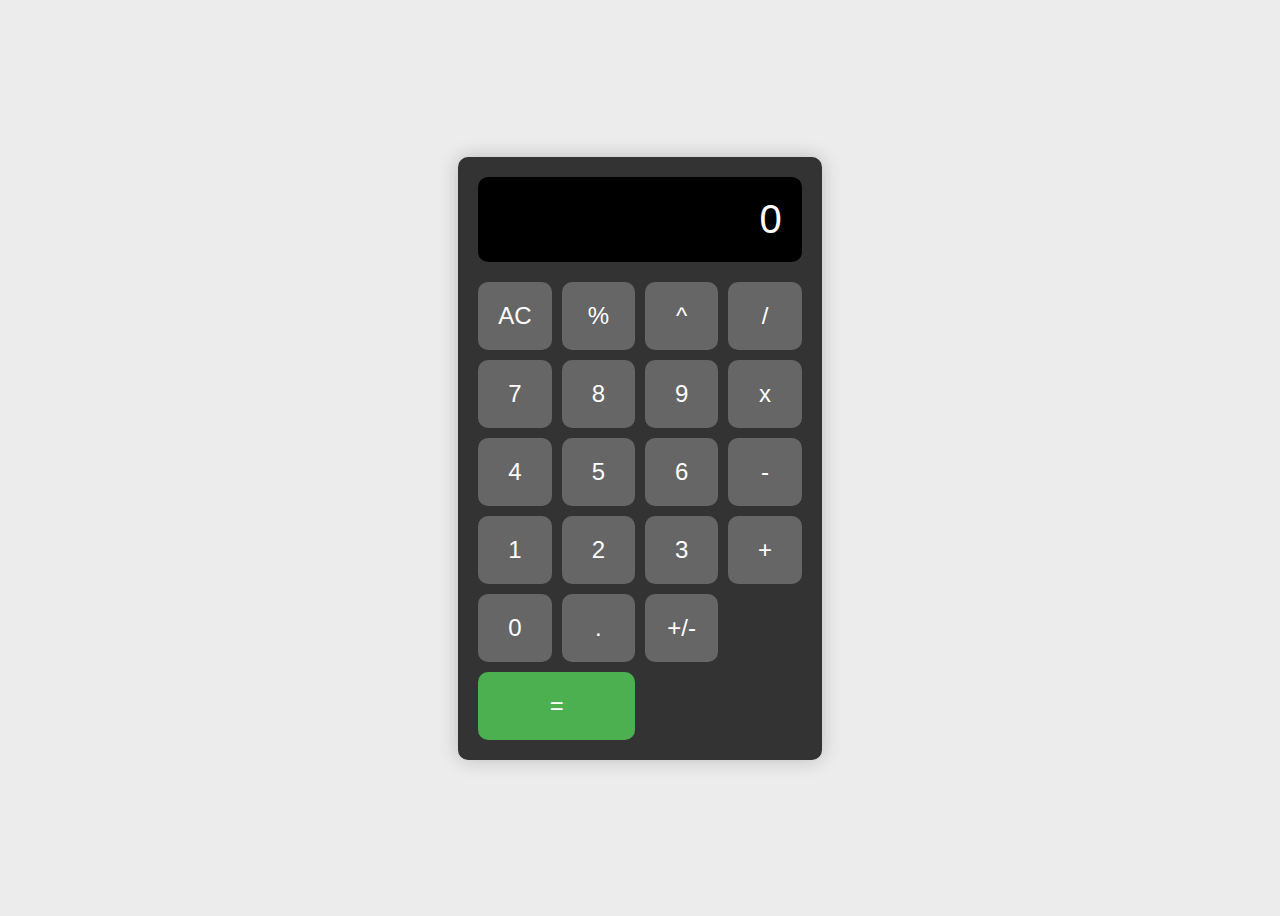
<file: kalkulator/index.html>
<!DOCTYPE html>
<html lang="en">
<head>
    <meta charset="UTF-8">
    <meta name="viewport" content="width=device-width, initial-scale=1.0">
    <title>Calculator</title>
    <link rel="stylesheet" href="index.css">
</head>
<body>
    <div class="calculator">
        <div class="display" id="display">0</div>
        <div class="buttons">
            <button class="btn" onclick="clearDisplay()">AC</button>
            <button class="btn" onclick="appendOperator('%')">%</button>
            <button class="btn" onclick="appendOperator('^')">^</button>
            <button class="btn" onclick="appendOperator('/')">/</button>
            <button class="btn" onclick="appendNumber(7)">7</button>
            <button class="btn" onclick="appendNumber(8)">8</button>
            <button class="btn" onclick="appendNumber(9)">9</button>
            <button class="btn" onclick="appendOperator('*')">x</button>
            <button class="btn" onclick="appendNumber(4)">4</button>
            <button class="btn" onclick="appendNumber(5)">5</button>
            <button class="btn" onclick="appendNumber(6)">6</button>
            <button class="btn" onclick="appendOperator('-')">-</button>
            <button class="btn" onclick="appendNumber(1)">1</button>
            <button class="btn" onclick="appendNumber(2)">2</button>
            <button class="btn" onclick="appendNumber(3)">3</button>
            <button class="btn" onclick="appendOperator('+')">+</button>
            <button class="btn" onclick="appendNumber(0)">0</button>
            <button class="btn" onclick="appendNumber('.')">.</button>
            <button class="btn" onclick="toggleSign()">+/-</button> <!-- +/- button -->
            <button class="btn equal" onclick="calculate()">=</button>
        </div>
    </div>

    <!-- Move the script tag here -->
    <script src="andin.js"></script>
</body>
</html>
</file>
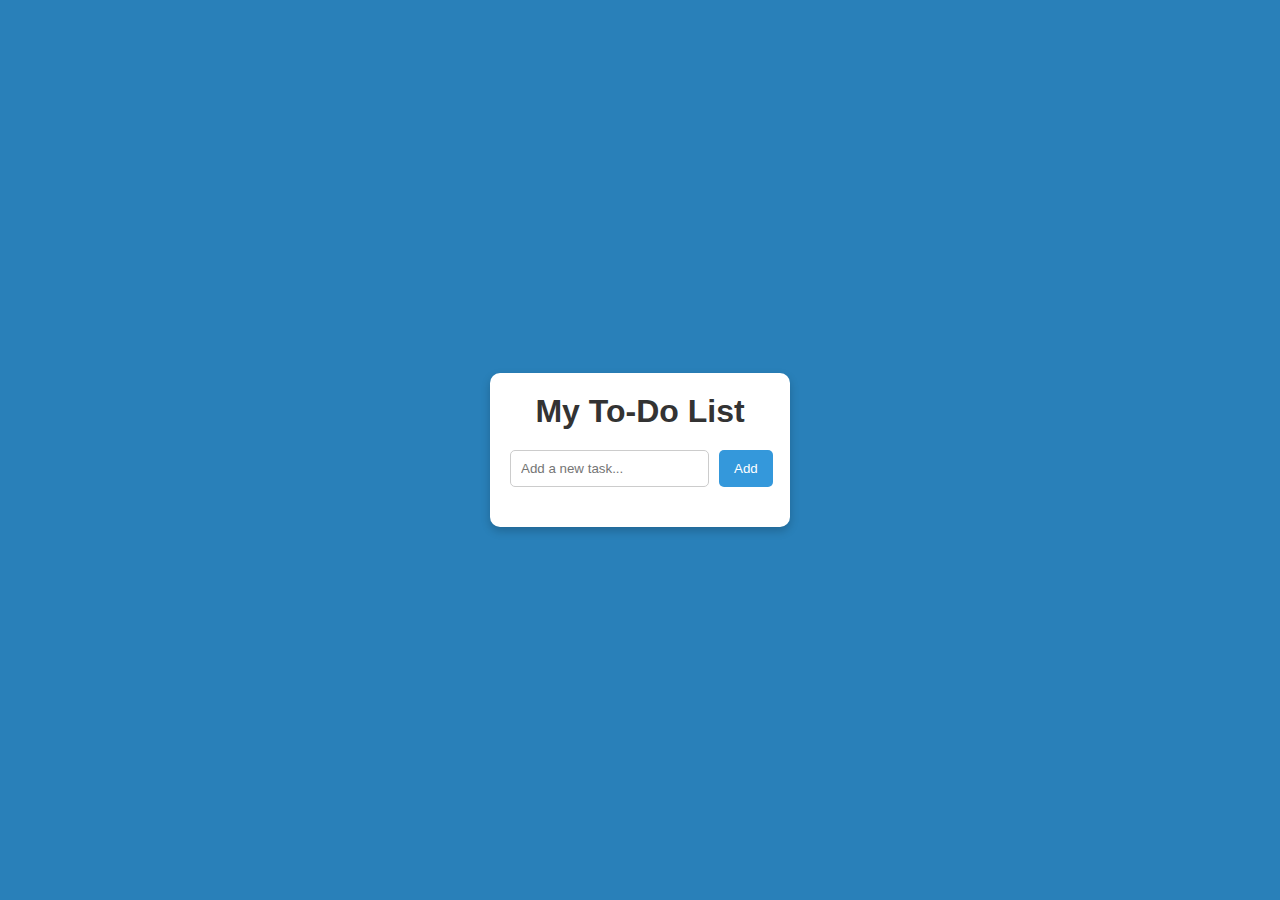
<file: todolist/index.html>
<!DOCTYPE html>
<html lang="en">
<head>
    <meta charset="UTF-8">
    <meta name="viewport" content="width=device-width, initial-scale=1.0">
    <title>To-Do List App</title>
    <link rel="stylesheet" href="index.css">
</head>
<body>
    <div class="todo-container">
        <h1>My To-Do List</h1>
        <div class="input-container">
            <input type="text" id="todoInput" placeholder="Add a new task...">
            <button id="addButton" onclick="addTask()">Add</button>
        </div>
        <ul id="todoList"></ul>
    </div>
    <script src="andin.js"></script>
</body>
</html>
</file>
<file: kalkulator/index.css>
body {
    display: flex;
    justify-content: center;
    align-items: center;
    height: 100vh;
    background-color: #ececec;
    font-family: 'Arial', sans-serif;
}

.calculator {
    background-color: #333;
    border-radius: 10px;
    padding: 20px;
    box-shadow: 0 0 20px rgba(0, 0, 0, 0.2);
}

.display {
    background-color: black;
    color: white;
    font-size: 40px;
    text-align: right;
    padding: 20px;
    margin-bottom: 20px;
    border-radius: 10px;
}

.buttons {
    display: grid;
    grid-template-columns: repeat(4, 1fr);
    gap: 10px;
}

.btn {
    background-color: #666;
    color: white;
    border: none;
    padding: 20px;
    font-size: 24px;
    border-radius: 10px;
    cursor: pointer;
}

.btn:hover {
    background-color: #888;
}

.equal {
    grid-column: span 2;
    background-color: #4CAF50;
}

.equal:hover {
    background-color: #45a049;
}
</file>
<file: todolist/index.css>
* {
    margin: 0;
    padding: 0;
    box-sizing: border-box;
}

body {
    display: flex;
    justify-content: center;
    align-items: center;
    height: 100vh;
    background-color: #2980b9;
    font-family: 'Arial', sans-serif;
}

.todo-container {
    background-color: white;
    padding: 20px;
    border-radius: 10px;
    width: 300px;
    box-shadow: 0 4px 10px rgba(0, 0, 0, 0.2);
}

h1 {
    text-align: center;
    margin-bottom: 20px;
    color: #333;
}

.input-container {
    display: flex;
    justify-content: space-between;
    margin-bottom: 20px;
}

input[type="text"] {
    flex: 1;
    padding: 10px;
    border: 1px solid #ccc;
    border-radius: 5px;
    margin-right: 10px;
}

button {
    padding: 10px 15px;
    background-color: #3498db;
    color: white;
    border: none;
    border-radius: 5px;
    cursor: pointer;
}

button:hover {
    background-color: #2980b9;
}

ul {
    list-style-type: none;
    padding: 0;
}

li {
    background-color: #ecf0f1;
    padding: 10px;
    border-radius: 5px;
    margin-bottom: 10px;
    display: flex;
    justify-content: space-between;
    align-items: center;
}

li span {
    flex-grow: 1;
}

li button {
    background-color: #e74c3c;
    color: white;
    border: none;
    padding: 5px 10px;
    border-radius: 5px;
    cursor: pointer;
    margin-left: 10px;
}

li button.edit {
    background-color: #f39c12;
}
</file>
